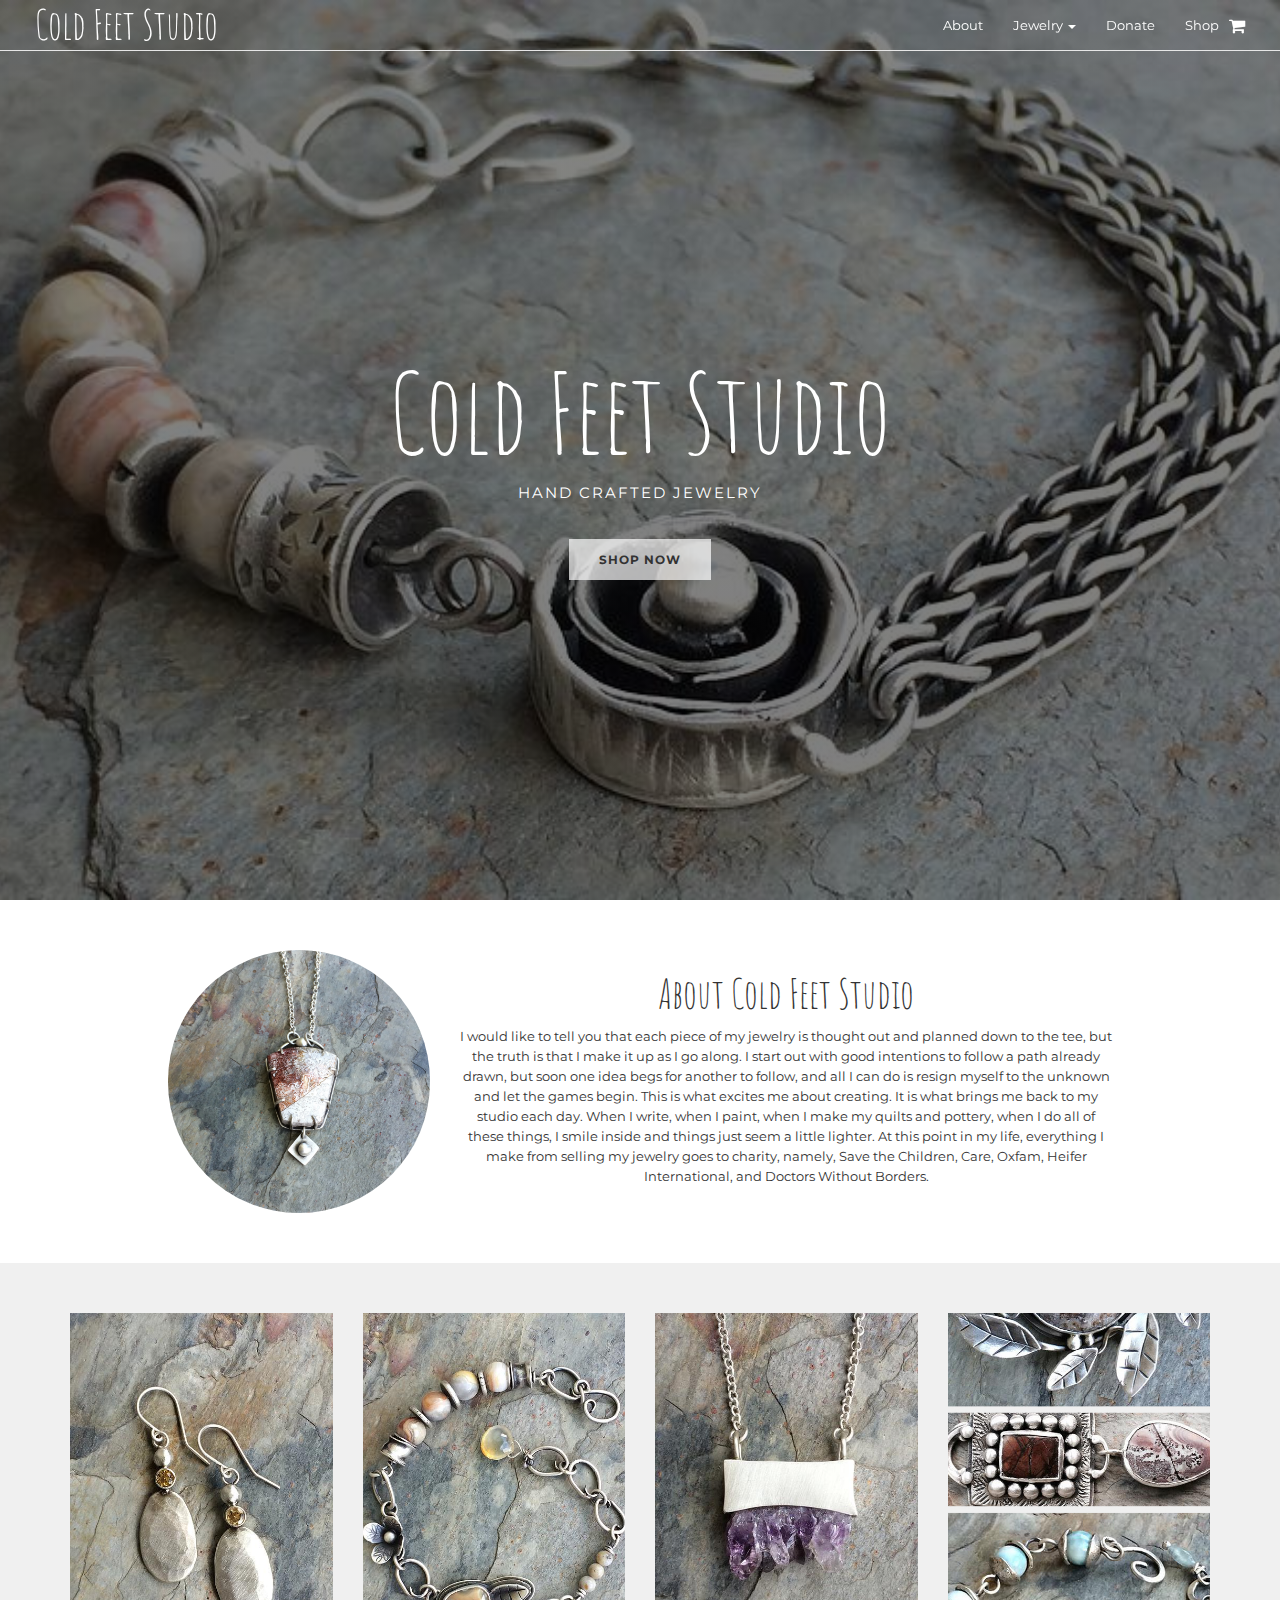
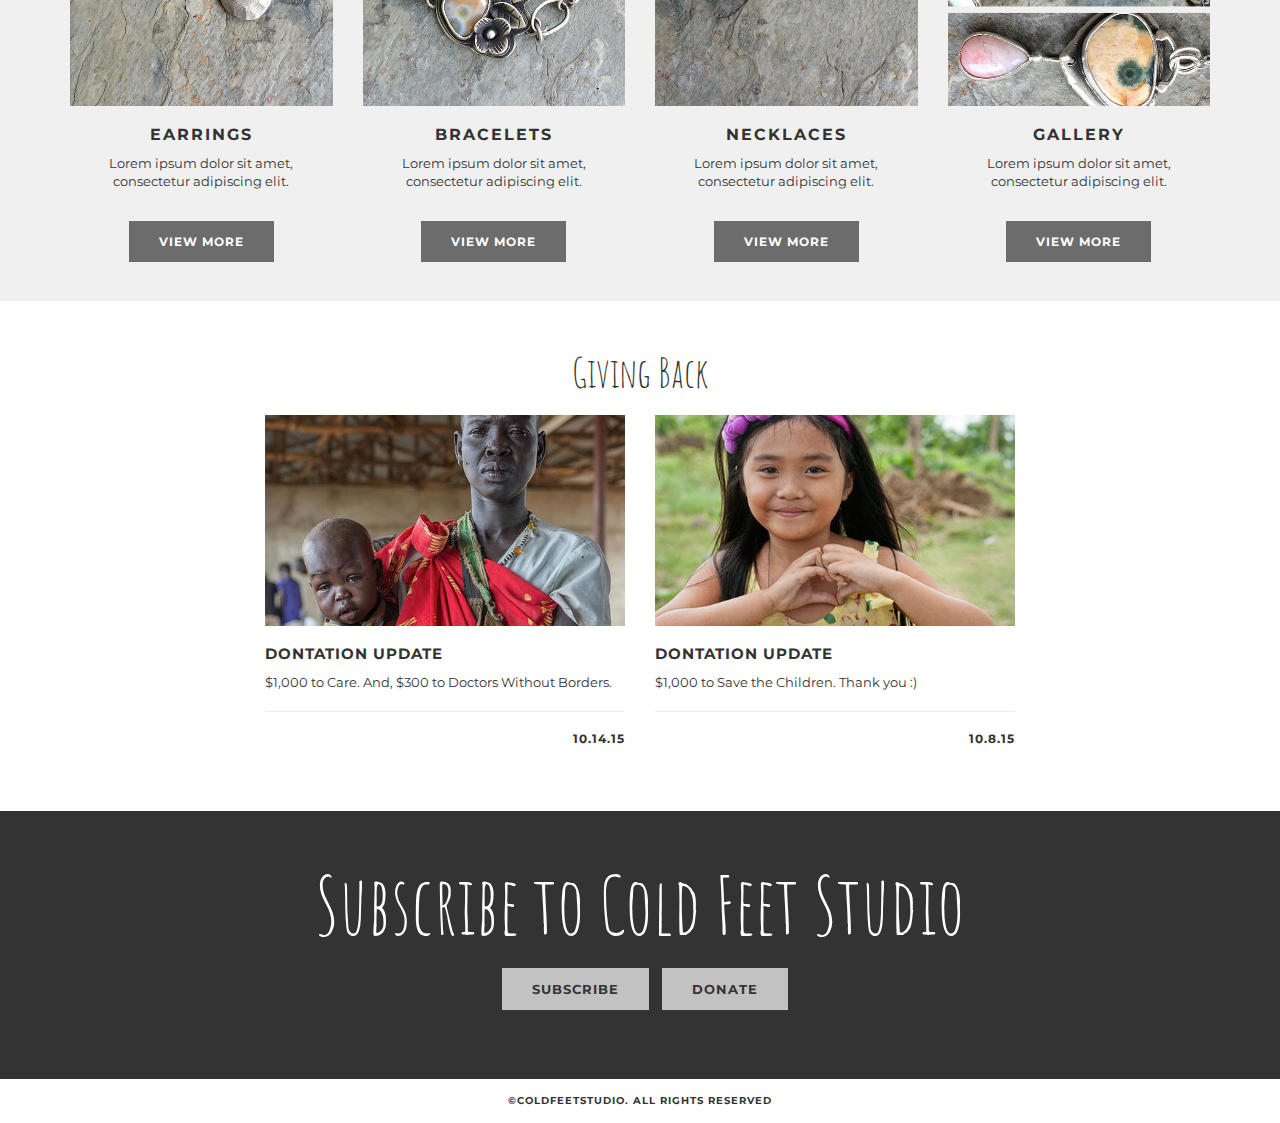
<file: index.html>
<!DOCTYPE html>
<html>

<head>

    <title>Cold Feet Studio</title>
    <!--need these 3 meta links-->
    <meta charset="utf-8">
    <meta http-equiv="X-UA-Compatible" content="IE=edge">
    <meta name="viewport" content="width=device-width, initial-scale=1">
    <link rel="stylesheet" href="css/bootstrap.min.css">
    <link rel="stylesheet" href="css/animate.min.css">

    <!--google fonts and font awesome links go here (remember that the browser reads top to bottom)-->

    <!--googlefonts-->
    <link href='https://fonts.googleapis.com/css?family=Amatic+SC:400,700' rel='stylesheet' type='text/css'>
    <link href='https://fonts.googleapis.com/css?family=Montserrat:400,700' rel='stylesheet' type='text/css'>
    <!--fontawesome-->
    <link rel="stylesheet" href="https://maxcdn.bootstrapcdn.com/font-awesome/4.4.0/css/font-awesome.min.css">


    <link rel="stylesheet" href="css/my-style.css">

</head>


<body>

    <nav class="navbar navbar-default navbar-fixed-top" role="navigation">
        <div class="container-fluid my_navbar">
            <div class="navbar-header">
                <button type="button" class="navbar-toggle collapsed" data-toggle="collapse" data-target="#example-navbar-collapse">
                    <span class="sr-only">Toggle navigation</span>
                    <span class="icon-bar"></span>
                    <span class="icon-bar"></span>
                    <span class="icon-bar"></span>
                </button>
                <a class="navbar-brand" href="#">Cold Feet Studio</a>
            </div>

            <!-- Collect the nav links for toggling -->
            <div class="collapse navbar-collapse" id="example-navbar-collapse">
                <ul class="nav navbar-nav navbar-right">
                    <li>
                        <a href="#">About</a>
                    </li>
                    <li class="dropdown">
                        <a href="#" class="dropdown-toggle" data-toggle="dropdown" role="button" aria-haspopup="true" aria-expanded="false">Jewelry <span class="caret"></span></a>
                        <ul class="dropdown-menu">
                            <li><a href="http://www.coldfeetstudio.com/#!necklaces/c13j4">Necklaces</a></li>
                            <li><a href="http://www.coldfeetstudio.com/#!bracelets/c1v8b">Bracelets</a></li>
                            <li><a href="http://www.coldfeetstudio.com/#!shop/c1a7r">Earrings</a></li>
                            <li role="separator" class="divider"></li>
                            <li><a href="http://www.coldfeetstudio.com/#!gallery/c6xc">Gallery</a></li>
                        </ul>
                    </li>
                    <li>
                        <a href="http://www.coldfeetstudio.com/#!blog/c1r2v">Donate</a>
                    </li>
                    <li>
                        <a href="https://www.etsy.com/shop/coldfeetjewelry">Shop<i class="fa fa-shopping-cart fa-lg"></i></a>
                    </li>
                </ul>
            </div>
            <!-- /.navbar-collapse -->
        </div>
        <!-- /.container -->
    </nav>


    <section id="hero" class="center-vertical">
        <div class="intro">
            <h1 class="animated fadeInDown">Cold Feet Studio</h1>
            <p>Hand Crafted Jewelry</p>
            <a href="https://www.etsy.com/shop/coldfeetjewelry">Shop Now</a>
        </div>
    </section>

    <section id="contact" class="container-fluid visible-xs">
        <div class="col-xs-12">
            <h1>Contact Info</h1>
            <p>info@coldfeetstudio.com</p>
            <p>281-290-6317</p>
        </div>
    </section>

    <section id="about" class="container">
        <div class="row">
            <div class="col-lg-3 col-lg-offset-1 col-sm-3 col-sm-offset-1">
                <img class="img-circle" src="img/IMG_7308.jpg" />
            </div>
            <div class="col-lg-7 col-sm-7">
                <h2>About Cold Feet Studio</h2>
                <p>I would like to tell you that each piece of my jewelry is thought out and planned down to the tee, but the truth is that I make it up as I go along. I start out with good intentions to follow a path already drawn, but soon one idea begs for another to follow, and all I can do is resign myself to the unknown and let the games begin. This is what excites me about creating. It is what brings me back to my studio each day. When I write, when I paint, when I make my quilts and pottery, when I do all of these things, I smile inside and things just seem a little lighter. At this point in my life, everything I make from selling my jewelry goes to charity, namely, Save the Children, Care, Oxfam, Heifer International, and Doctors Without Borders.</p>
            </div>
        </div>
    </section>

    <section id="jewelry" class="container-fluid">
        <div class="container jewelry_images">
            <div class="row">
                <div class="col-lg-3 col-sm-6">
                    <img class="img-responsive" src="img/earrings.jpg" />
                    <h3>Earrings</h3>
                    <p>Lorem ipsum dolor sit amet, consectetur adipiscing elit.</p>
                    <a href="http://www.coldfeetstudio.com/#!shop/c1a7r">View More</a>
                </div>
                <div class="col-lg-3  col-sm-6">
                    <img class="img-responsive" src="img/bracelet.jpg" />
                    <h3>Bracelets</h3>
                    <p>Lorem ipsum dolor sit amet, consectetur adipiscing elit.</p>
                    <a href="http://www.coldfeetstudio.com/#!bracelets/c1v8b">View More</a>
                </div>
                <div class="col-lg-3 col-sm-6 spacer">
                    <img class="img-responsive" src="img/necklace.jpg" />
                    <h3>Necklaces</h3>
                    <p>Lorem ipsum dolor sit amet, consectetur adipiscing elit.</p>
                    <a href="http://www.coldfeetstudio.com/#!necklaces/c13j4">View More</a>
                </div>
                <div class="col-lg-3 col-sm-6 spacer">
                    <img class="img-responsive" src="img/gallery-final.jpg" />
                    <h3>Gallery</h3>
                    <p>Lorem ipsum dolor sit amet, consectetur adipiscing elit.</p>
                    <a href="http://www.coldfeetstudio.com/#!gallery/c6xc">View More</a>
                </div>
            </div>
        </div>
    </section>

    <section id="giving_back" class="container-fluid">
        <div class="container">
            <div class="row">
                <h2>Giving Back</h2>
                <div class="col-lg-4 col-lg-offset-2 col-sm-6">
                    <img class="img-responsive" src="img/1-giving-back.jpg" />
                    <h3>Dontation Update</h3>
                    <p>$1,000 to Care. And, $300 to Doctors Without Borders.</p>
                    <hr>
                    <h4>10.14.15</h4>
                </div>
                <div class="col-lg-4 col-sm-6">
                    <img class="img-responsive" src="img/2-giving-back.jpg" />
                    <h3>Dontation Update</h3>
                    <p>$1,000 to Save the Children. Thank you :)</p>
                    <hr>
                    <h4>10.8.15</h4>
                </div>
            </div>
        </div>
    </section>

    <section id="footer" class="center-vertical">
        <div class="intro">
            <h1>Subscribe to Cold Feet Studio</h1>
            <a href="http://coldfeetstudio.us5.list-manage.com/subscribe?u=201b9fce56b90ab354823161f&id=89e6da6591">Subscribe</a>
            <a href="http://www.coldfeetstudio.com/#!blog/c1r2v">Donate</a>
        </div>
    </section>

    <section id="footer_2" class="container-fluid">
        <div class="container">
            <div class="row">
                <p>©ColdFeetStudio. All Rights Reserved</p>
            </div>
        </div>
    </section>

    <script src="js/jquery-1.11.3.min.js"></script>
    <script src="js/bootstrap.min.js"></script>
</body>

</html>
</file>
<file: css/my-style.css>
html,
body {
    height: 100%;
    margin: 0;
    padding: 0;
}

.my_navbar {
    padding: 0 35px;
}

.navbar-default,
.my_navbar {
    background-color: rgba(0, 0, 0, .0);
}

.navbar-default .navbar-nav>li>a {
    color: #fff;
    font-family: 'Montserrat', sans-serif;
    font-size: 13px;
}

#example_navbar>ul>li.dropdown>ul.dropdown-menu>li {
    color: #333333;
    font-family: 'Montserrat', sans-serif;
}

.navbar-default .navbar-nav>li>a>i {
    padding-left: 10px;
}

.navbar-default .navbar-brand {
    font-family: 'Amatic SC', cursive;
    font-size: 40px;
    color: #fff;
}

#hero {
    background: linear-gradient(to bottom, rgba(8, 8, 8, 0.5) 0%, rgba(0, 0, 0, 0.5) 100%), url('../img/9k=.jpg');
    background-position: center;
    background-repeat: no-repeat;
    background-size: cover;
    height: 100%;
    padding: 200px 0;
    text-align: center;
    width: 100%;
}

#hero p {
    padding-bottom: 35px;
    font-size: 15px;
}

#hero a {
    font-family: 'Montserrat', sans-serif;
    text-transform: uppercase;
    letter-spacing: 1px;
    font-size: 12px;
    text-decoration: none;
    color: #333333;
    font-weight: bold;
    background-color: rgba(255, 255, 255, .7);
    border: 0px solid #fff;
    padding: 13px 30px;
}

#hero a:hover {
    background-color: rgba(255, 255, 255, 1);
}

.center-vertical {
    display: table;
}

.intro {
    display: table-cell;
    vertical-align: middle;
}

.intro h1 {
    font-family: 'Amatic SC', cursive;
    color: #fff;
    font-size: 110px;
}

.intro p {
    font-family: 'Montserrat', sans-serif;
    font-size: 15px;
    color: #fff;
    text-transform: uppercase;
    letter-spacing: 2px;
}

#about img {
    width: 100%;
    margin: 50px 0;
}

#about h2 {
    margin-top: 72px;
    text-align: center;
    font-family: 'Amatic SC', cursive;
    font-size: 40px;
}

#about p {
    text-align: center;
    font-family: 'Montserrat', sans-serif;
    font-size: 13px;
    line-height: 15pt;
}

#jewelry {
    background-color: #f0f0f0;
    text-align: center;
}

.jewelry_images {
    margin-top: 50px;
    margin-bottom: 50px;
}

#jewelry h3 {
    font-family: 'Montserrat', sans-serif;
    font-size: 16px;
    font-weight: bold;
    color: #333333;
    text-transform: uppercase;
    text-align: center;
    letter-spacing: 2px;
}

#jewelry p {
    font-family: 'Montserrat', sans-serif;
    font-size: 13px;
    color: #333333;
    text-align: center;
    padding-bottom: 30px;
}

#jewelry a {
    font-family: 'Montserrat', sans-serif;
    text-transform: uppercase;
    letter-spacing: 1px;
    font-size: 12px;
    text-decoration: none;
    color: #fff;
    font-weight: bold;
    background-color: rgba(51, 51, 51, .7);
    border: 0px solid #333333;
    padding: 13px 30px;
}

#jewelry a:hover {
    background-color: rgba(51, 51, 51, 1);
}

#giving_back {
    margin-bottom: 50px;
}

#giving_back h2 {
    margin-top: 50px;
    margin-bottom: 20px;
    text-align: center;
    font-family: 'Amatic SC', cursive;
    font-size: 40px;
}

#giving_back h3 {
    font-family: 'Montserrat', sans-serif;
    font-size: 15px;
    font-weight: bold;
    letter-spacing: 1px;
    text-transform: uppercase;
}

#giving_back h4 {
    font-family: 'Montserrat', sans-serif;
    font-size: 12px;
    font-weight: bold;
    letter-spacing: 1px;
    text-transform: uppercase;
    color: #333333;
    text-align: right;
    margin-top: 15px;
    margin-bottom: 15px;
}

#giving_back p {
    font-family: 'Montserrat', sans-serif;
    font-size: 13px;
}

#footer {
    background-color: #333333;
    width: 100%;
    text-align: center;
    padding-bottom: 80px;
}

#footer h1 {
    margin-top: 50px;
    font-size: 80px;
    margin-bottom: 30px;
}

#footer a {
    font-family: 'Montserrat', sans-serif;
    text-transform: uppercase;
    letter-spacing: 1px;
    font-size: 13px;
    text-decoration: none;
    color: #333333;
    font-weight: bold;
    background-color: rgba(255, 255, 255, .7);
    border: 0px solid #fff;
    padding: 13px 30px;
    margin-left: 10px;
}

#footer a:hover {
    background-color: rgba(255, 255, 255, 1);
}

#footer_2 p {
    font-family: 'Montserrat', sans-serif;
    font-size: 10px;
    font-weight: bold;
    letter-spacing: 1px;
    text-transform: uppercase;
    color: #333333;
    text-align: center;
    margin-top: 15px;
    margin-bottom: 15px;
}


/*Phone*/

@media (max-width: 768px) {
    #about img {
        width: 100%;
        margin-top: 50px;
    }
    #about h2 {
        margin-top: 0px;
    }
    #about p {
        margin-bottom: 50px;
    }
    #jewelry p {
        padding: 0 10px;
        padding-bottom: 30px;
    }
    #jewelry .col-lg-3 {
        margin-bottom: 50px;
    }
    #jewelry .col-lg-3:nthchild(4) {
        margin-bottom: 0px;
    }
    #giving_back h4 {
        margin-bottom: 50px;
    }
    #contact {
        background-color: #f0f0f0;
        padding-bottom: 50px;
    }
    #contact h1 {
        font-family: 'Amatic SC', cursive;
        text-align: center;
        font-size: 40px;
        margin-top: 50px;
    }
    #contact p {
        font-family: 'Montserrat', sans-serif;
        font-size: 10px;
        font-weight: bold;
        letter-spacing: 1px;
        text-transform: uppercase;
        color: #333333;
        text-align: center;
    }
}

@media (min-width: 769px) and (max-width:992px) {
    #about img {
        width: 100%;
        margin-top: 80px;
    }
    .spacer {
        margin-top: 50px;
    }
}
</file>
